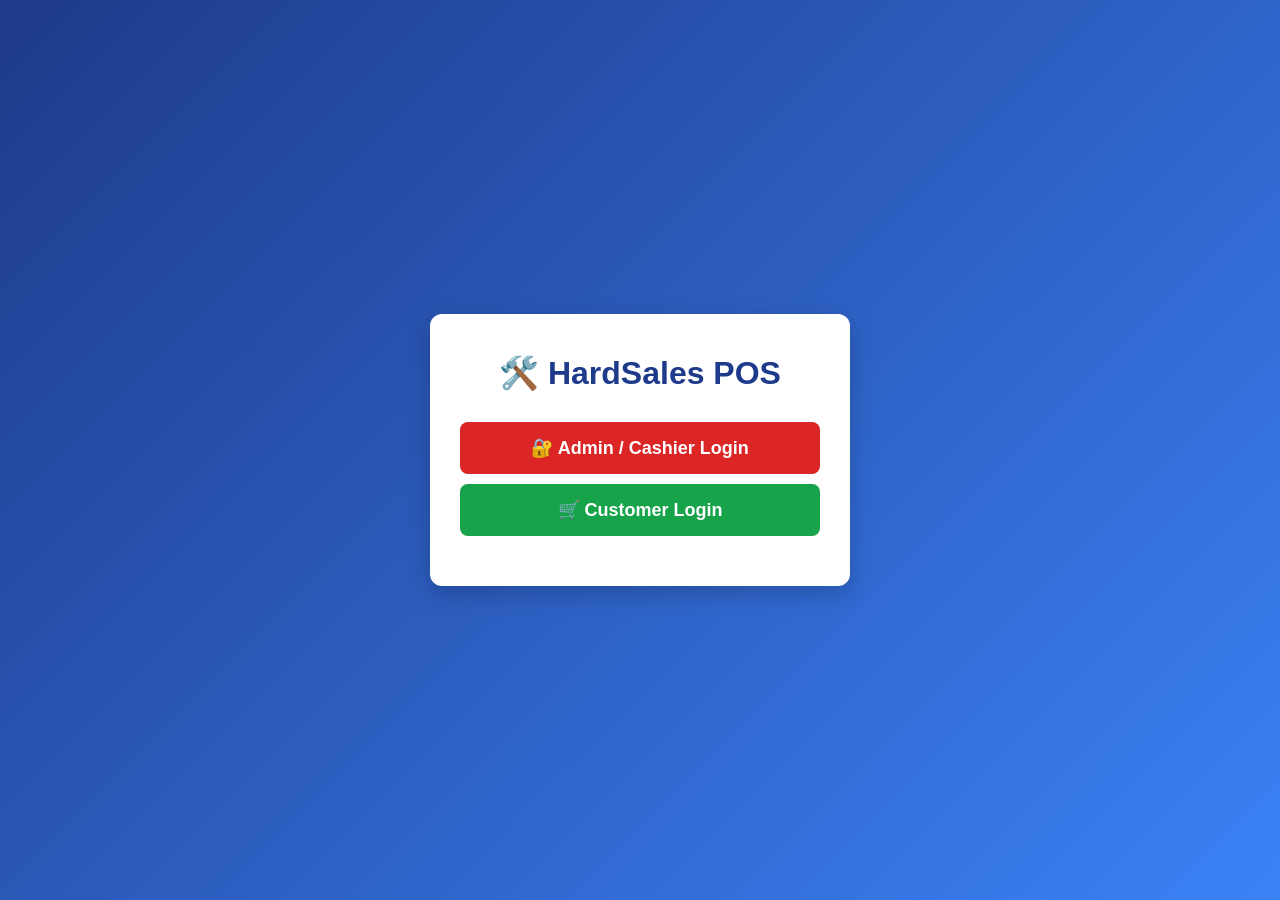
<file: hardsales-pos-system/index.html>
<!DOCTYPE html>
<html lang="en">
<head>
    <meta charset="UTF-8">
    <meta name="viewport" content="width=device-width, initial-scale=1.0">
    <title>HardSales POS System</title>
    <style>
        * { margin: 0; padding: 0; box-sizing: border-box; font-family: Arial, sans-serif; }
        body {
            background: linear-gradient(135deg, #1e3a8a, #3b82f6);
            height: 100vh; display: flex; align-items: center; justify-content: center;
        }
        .main-box {
            background: white; padding: 40px 30px; border-radius: 12px;
            box-shadow: 0 8px 25px rgba(0,0,0,0.2); width: 100%; max-width: 420px; text-align: center;
        }
        .main-box h1 { color: #1e3a8a; margin-bottom: 30px; }
        .role-btn {
            display: block; width: 100%; padding: 15px; margin: 10px 0;
            border: none; border-radius: 8px; font-size: 18px; font-weight: bold;
            cursor: pointer; text-decoration: none; color: white;
        }
        .admin { background: #dc2626; }
        .customer { background: #16a34a; }
    </style>
</head>
<body>
    <div class="main-box">
        <h1>🛠️ HardSales POS</h1>
        <a href="admin/login.html" class="role-btn admin">🔐 Admin / Cashier Login</a>
        <a href="customer/login.html" class="role-btn customer">🛒 Customer Login</a>
    </div>
</body>
</html>
</file>
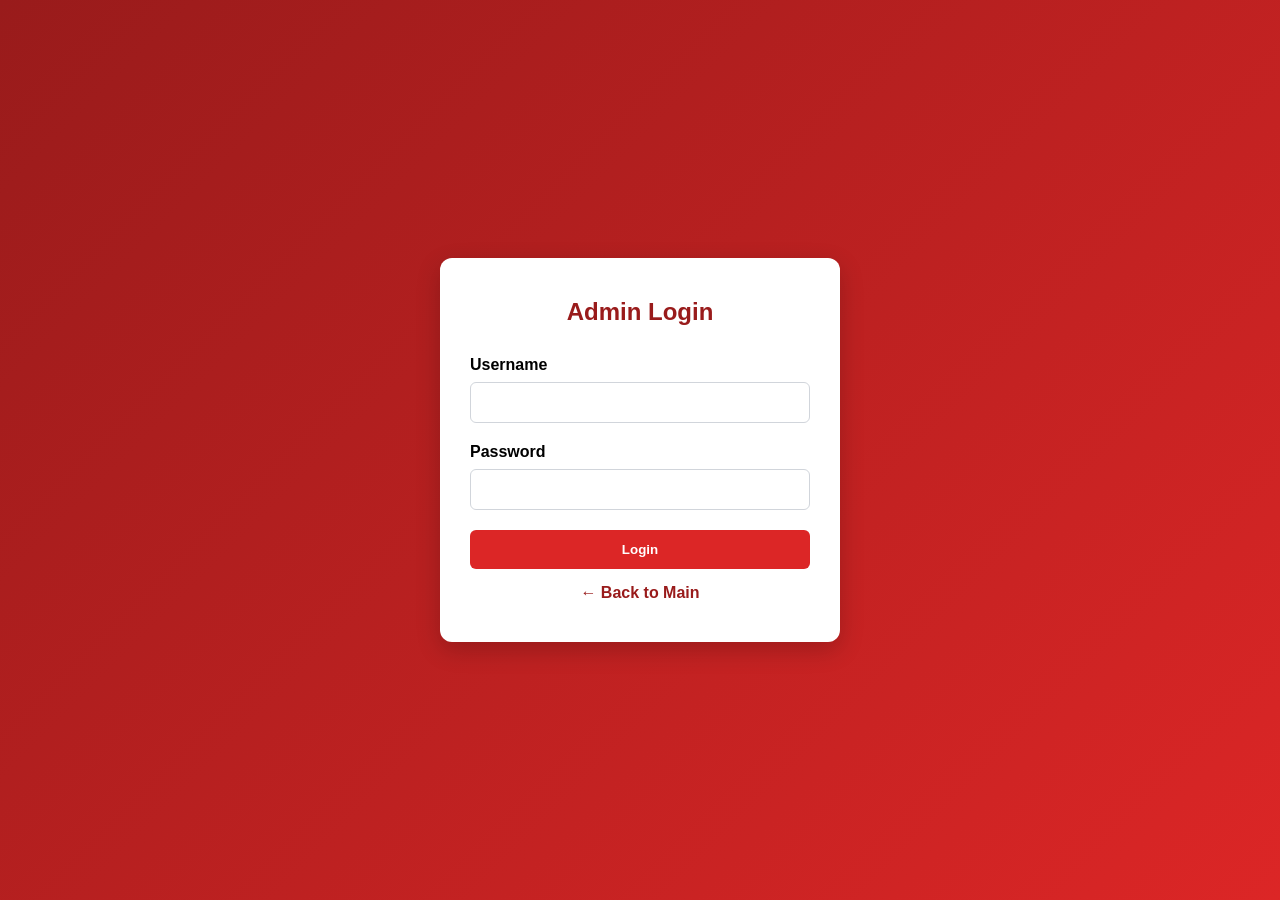
<file: hardsales-pos-system/admin/index.html>
<!DOCTYPE html>
<html lang="en">
<head>
    <meta charset="UTF-8">
    <meta name="viewport" content="width=device-width, initial-scale=1.0">
    <title>Admin Dashboard - HardSales</title>
    <link rel="stylesheet" href="css/admin-style.css">
</head>
<body>
    <div class="pos-container">
        <header class="pos-header">
            <h2>📊 Admin Dashboard Overview</h2>
            <a href="../index.html" class="logout-btn" onclick="localStorage.clear()">Logout</a>
        </header>

        <div class="stats-grid">
            <div class="stat-card">
                <h3>Total Items Sold</h3>
                <p id="stat-items">0</p>
            </div>
            <div class="stat-card">
                <h3>Total Sales</h3>
                <p id="stat-sales">₱ 0.00</p>
            </div>
            <div class="stat-card">
                <h3>Today's Transactions</h3>
                <p id="stat-trans">0</p>
            </div>
            <div class="stat-card">
                <h3>Total Products</h3>
                <p id="stat-prod">0</p>
            </div>
        </div>

        <h3>📦 Stock Status</h3>
        <table class="stock-table">
            <thead>
                <tr>
                    <th>Product Name</th>
                    <th>Price</th>
                    <th>Stock</th>
                    <th>Status</th>
                </tr>
            </thead>
            <tbody id="stock-body"></tbody>
        </table>

        <div class="dashboard">
            <a href="pos.html" class="dash-card"><h3>🛒 POS Terminal</h3></a>
            <a href="products.html" class="dash-card"><h3>📦 Inventory</h3></a>
            <a href="sales.html" class="dash-card"><h3>📊 Sales Report</h3></a>
            <a href="refunds.html" class="dash-card"><h3>🔄 Refund Requests</h3></a>
        </div>
    </div>

    <script src="js/admin-script.js"></script>
    <script>
        function loadDashboard() {
            const sales = JSON.parse(localStorage.getItem('hardSales')) || [];
            const products = JSON.parse(localStorage.getItem('hardProducts')) || [];

            let totalItems = 0;
            let totalSales = 0;
            sales.forEach(t => {
                totalItems += t.items.length;
                totalSales += t.total;
            });

            document.getElementById('stat-items').textContent = totalItems;
            document.getElementById('stat-sales').textContent = `₱ ${totalSales.toFixed(2)}`;
            document.getElementById('stat-trans').textContent = sales.length;
            document.getElementById('stat-prod').textContent = products.length;

            const body = document.getElementById('stock-body');
            body.innerHTML = '';
            products.forEach(p => {
                let status = 'Good';
                let cls = 'ok';
                if(p.stock <= 0) { status = 'Out of Stock'; cls = 'out'; }
                else if(p.stock <= 5) { status = 'Low Stock'; cls = 'low'; }

                body.innerHTML += `
                <tr>
                    <td>${p.name}</td>
                    <td>₱ ${p.price.toFixed(2)}</td>
                    <td>${p.stock}</td>
                    <td class="${cls}">${status}</td>
                </tr>
                `;
            });
        }

        document.addEventListener('DOMContentLoaded', loadDashboard);
    </script>
</body>
</html>
</file>
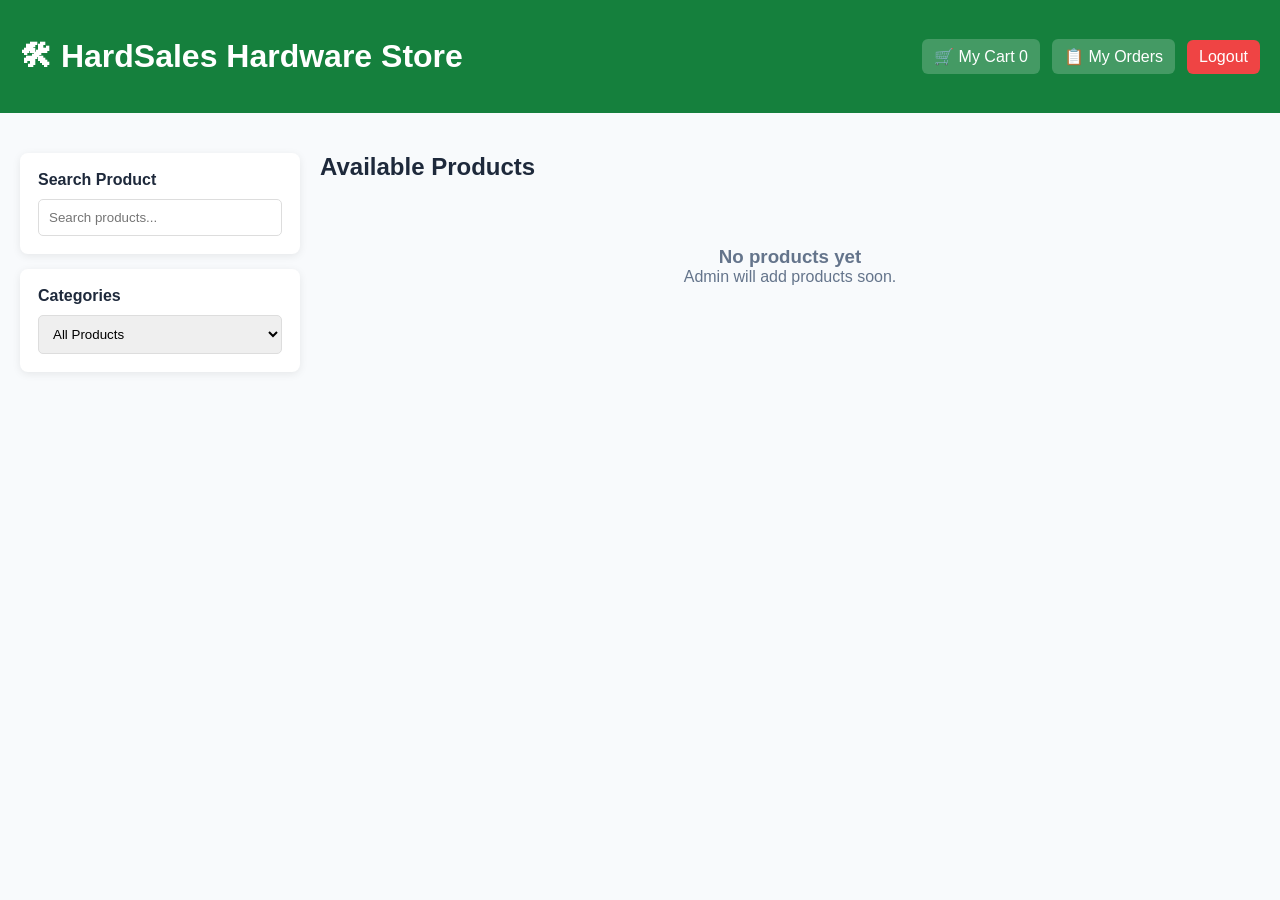
<file: hardsales-pos-system/customer/index.html>
<!DOCTYPE html>
<html lang="en">
<head>
    <meta charset="UTF-8">
    <meta name="viewport" content="width=device-width, initial-scale=1.0">
    <title>Shop - HardSales</title>
    <link rel="stylesheet" href="css/customer-style.css">
</head>
<body>
    <header class="cust-header">
        <div class="container">
            <h1>🛠 HardSales Hardware Store</h1>
            <div class="header-actions">
                <a href="cart.html" class="cart-link">🛒 My Cart <span id="cart-count">0</span></a>
                <a href="orders.html" class="cart-link">📋 My Orders</a>
                <a href="../index.html" class="logout-link">Logout</a>
            </div>
        </div>
    </header>

    <div class="container main-grid">
        <aside class="sidebar">
            <div class="sidebar-box">
                <h3>Search Product</h3>
                <input type="text" id="search-input" placeholder="Search products..." oninput="showProducts()">
            </div>
            <div class="sidebar-box">
                <h3>Categories</h3>
                <select id="category-filter" onchange="showProducts()">
                    <option value="all">All Products</option>
                </select>
            </div>
        </aside>

        <main class="products-area">
            <h2>Available Products</h2>
            <div class="product-grid" id="product-list">
                <div style="grid-column:1/-1; text-align:center; padding:50px; color:#64748b;">
                    <h3>No products available yet</h3>
                    <p>Please wait for Admin to add items.</p>
                </div>
            </div>
        </main>
    </div>

    <script src="js/customer-script.js"></script>
    <script>
        function getAdminProducts() {
            return JSON.parse(localStorage.getItem('hardProducts')) || [];
        }

        function showProducts() {
            const allProds = getAdminProducts();
            const search = document.getElementById('search-input').value.toLowerCase();
            const cat = document.getElementById('category-filter').value;

            let filtered = allProds;
            if(cat !== 'all') filtered = filtered.filter(p => p.category === cat);
            if(search) filtered = filtered.filter(p => p.name.toLowerCase().includes(search));

            const container = document.getElementById('product-list');
            if(allProds.length === 0 || filtered.length === 0) {
                container.innerHTML = `<div style="grid-column:1/-1; text-align:center; padding:50px; color:#64748b;">
                    <h3>${allProds.length === 0 ? 'No products yet' : 'No items found'}</h3>
                    <p>${allProds.length === 0 ? 'Admin will add products soon.' : 'Try different search or category.'}</p>
                </div>`;
                updateCategoryFilter();
                return;
            }

            container.innerHTML = '';
            filtered.forEach(p => {
                const isLow = p.stock > 0 && p.stock <= 5;
                const isOut = p.stock <= 0;
                container.innerHTML += `
                <div class="product-card ${isOut ? 'out-stock' : isLow ? 'low-stock' : ''}">
                    <div class="prod-img">📦</div>
                    <h3>${p.name}</h3>
                    <p class="price">₱ ${p.price.toFixed(2)}</p>
                    <p class="stock-text">Stock: ${p.stock}</p>
                    <button class="add-btn" ${isOut ? 'disabled' : ''} onclick="addToCart('${p.name}', ${p.price})">
                        ${isOut ? 'Out of Stock' : 'Add to Cart'}
                    </button>
                </div>`;
            });
            updateCategoryFilter();
        }

        function updateCategoryFilter() {
            const allProds = getAdminProducts();
            const select = document.getElementById('category-filter');
            select.innerHTML = `<option value="all">All Products</option>`;
            const cats = [...new Set(allProds.map(p => p.category))];
            cats.forEach(c => select.innerHTML += `<option value="${c}">${c}</option>`);
        }

        document.addEventListener('DOMContentLoaded', () => {
            showProducts();
            updateCartCount();
        });
    </script>
</body>
</html>
</file>
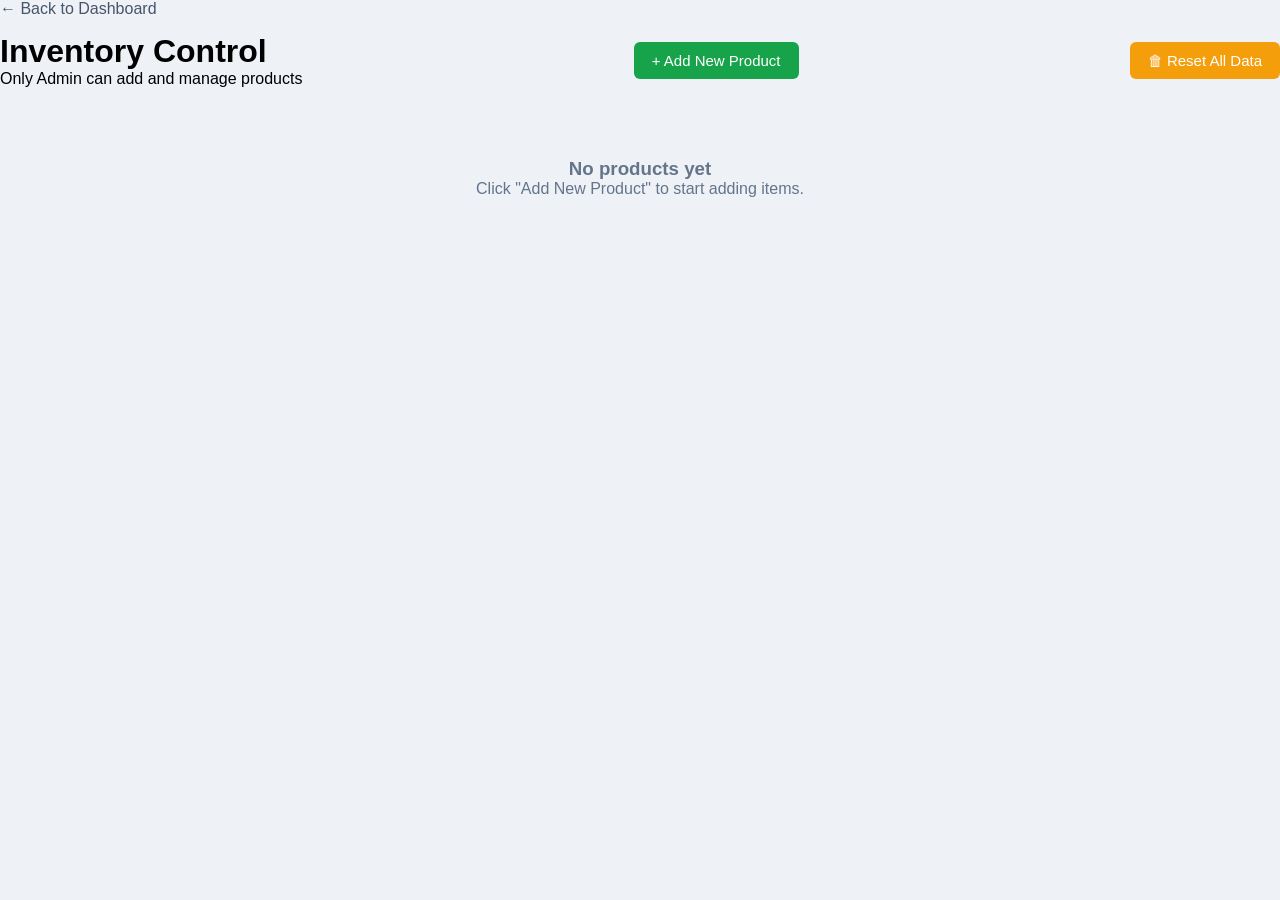
<file: hardsales-pos-system/admin/inventory.html>
<!DOCTYPE html>
<html lang="en">
<head>
    <meta charset="UTF-8">
    <meta name="viewport" content="width=device-width, initial-scale=1.0">
    <title>Inventory Control - HardSales</title>
    <link rel="stylesheet" href="css/admin-style.css">
    <style>
        .inv-header { display: flex; justify-content: space-between; align-items: center; margin-bottom: 20px; flex-wrap: wrap; gap: 15px; }
        .add-prod-btn { background: #16a34a; color: white; padding: 10px 18px; border-radius: 6px; border: none; cursor: pointer; font-size: 15px; }
        .add-prod-btn:hover { background: #15803d; }
        .stock-item { display: flex; align-items: center; justify-content: space-between; padding: 18px; background: white; border-radius: 8px; margin-bottom: 12px; box-shadow: 0 2px 6px rgba(0,0,0,0.06); flex-wrap: wrap; gap: 15px; }
        .prod-info { line-height: 1.6; }
        .prod-name { font-weight: bold; font-size: 16px; }
        .prod-details { font-size: 14px; color: #64748b; }
        .qty-group { display: flex; align-items: center; gap: 12px; }
        .qty-btn { width: 36px; height: 36px; border: none; border-radius: 50%; background: #e2e8f0; font-size: 20px; cursor: pointer; display: flex; align-items: center; justify-content: center; }
        .qty-btn:hover { background: #cbd5e1; }
        .delete-btn { background: #ef4444; color: white; border: none; padding: 8px 12px; border-radius: 5px; cursor: pointer; }
        .back-link { color: #475569; text-decoration: none; margin-bottom: 15px; display: inline-block; }
        .empty-inv { text-align: center; padding: 50px 20px; color: #64748b; }
    </style>
</head>
<body>
    <div class="admin-container">
        <a href="index.html" class="back-link">← Back to Dashboard</a>
        
        <div class="inv-header">
            <div>
                <h1>Inventory Control</h1>
                <p>Only Admin can add and manage products</p>
            </div>
            <button class="add-prod-btn" onclick="addNewProduct()">+ Add New Product</button>
            <button class="add-prod-btn" style="background:#f59e0b;" onclick="clearAllData()">🗑 Reset All Data</button>
        </div>

        <div id="stock-list"></div>
    </div>

    <script>
        // WALANG LAMAN SA SIMULA - ADMIN LANG ANG MAGDADAGDAG
        function loadInventory() {
            const products = JSON.parse(localStorage.getItem('hardProducts')) || [];
            const list = document.getElementById('stock-list');
            list.innerHTML = '';

            if(products.length === 0) {
                list.innerHTML = `<div class="empty-inv"><h3>No products yet</h3><p>Click "Add New Product" to start adding items.</p></div>`;
                return;
            }

            products.forEach((p, idx) => {
                list.innerHTML += `
                <div class="stock-item">
                    <div class="prod-info">
                        <div class="prod-name">${p.name}</div>
                        <div class="prod-details">Category: ${p.category} | Price: ₱ ${p.price.toFixed(2)}</div>
                    </div>
                    <div class="qty-group">
                        <button class="qty-btn" onclick="updateStock(${idx}, -1)">-</button>
                        <span class="qty-val">${p.stock}</span>
                        <button class="qty-btn" onclick="updateStock(${idx}, 1)">+</button>
                        <button class="delete-btn" onclick="deleteProduct(${idx})">Delete</button>
                    </div>
                </div>`;
            });
        }

        function updateStock(idx, change) {
            let products = JSON.parse(localStorage.getItem('hardProducts')) || [];
            products[idx].stock = Math.max(0, products[idx].stock + change);
            localStorage.setItem('hardProducts', JSON.stringify(products));
            loadInventory();
        }

        function deleteProduct(idx) {
            if(!confirm('Delete this product?')) return;
            let products = JSON.parse(localStorage.getItem('hardProducts')) || [];
            products.splice(idx, 1);
            localStorage.setItem('hardProducts', JSON.stringify(products));
            loadInventory();
        }

        function addNewProduct() {
            const name = prompt('Product Name:');
            if(!name) return;
            const category = prompt('Category:') || 'General';
            const price = parseFloat(prompt('Price:'));
            const stock = parseInt(prompt('Initial Stock:'));

            if(isNaN(price) || isNaN(stock)) return alert('Enter valid numbers!');

            let products = JSON.parse(localStorage.getItem('hardProducts')) || [];
            products.push({
                id: Date.now(),
                name: name,
                category: category,
                price: price,
                stock: stock
            });
            localStorage.setItem('hardProducts', JSON.stringify(products));
            alert('✅ Product added! Will show up in customer shop.');
            loadInventory();
        }

        function clearAllData() {
            if(!confirm('⚠ Delete ALL products, orders, and sales data? This cannot be undone!')) return;
            localStorage.removeItem('hardProducts');
            localStorage.removeItem('hardSales');
            localStorage.removeItem('custOrders');
            localStorage.removeItem('refundRequests');
            alert('✅ All data cleared! Start fresh now.');
            loadInventory();
        }

        document.addEventListener('DOMContentLoaded', loadInventory);
    </script>
</body>
</html>
</file>
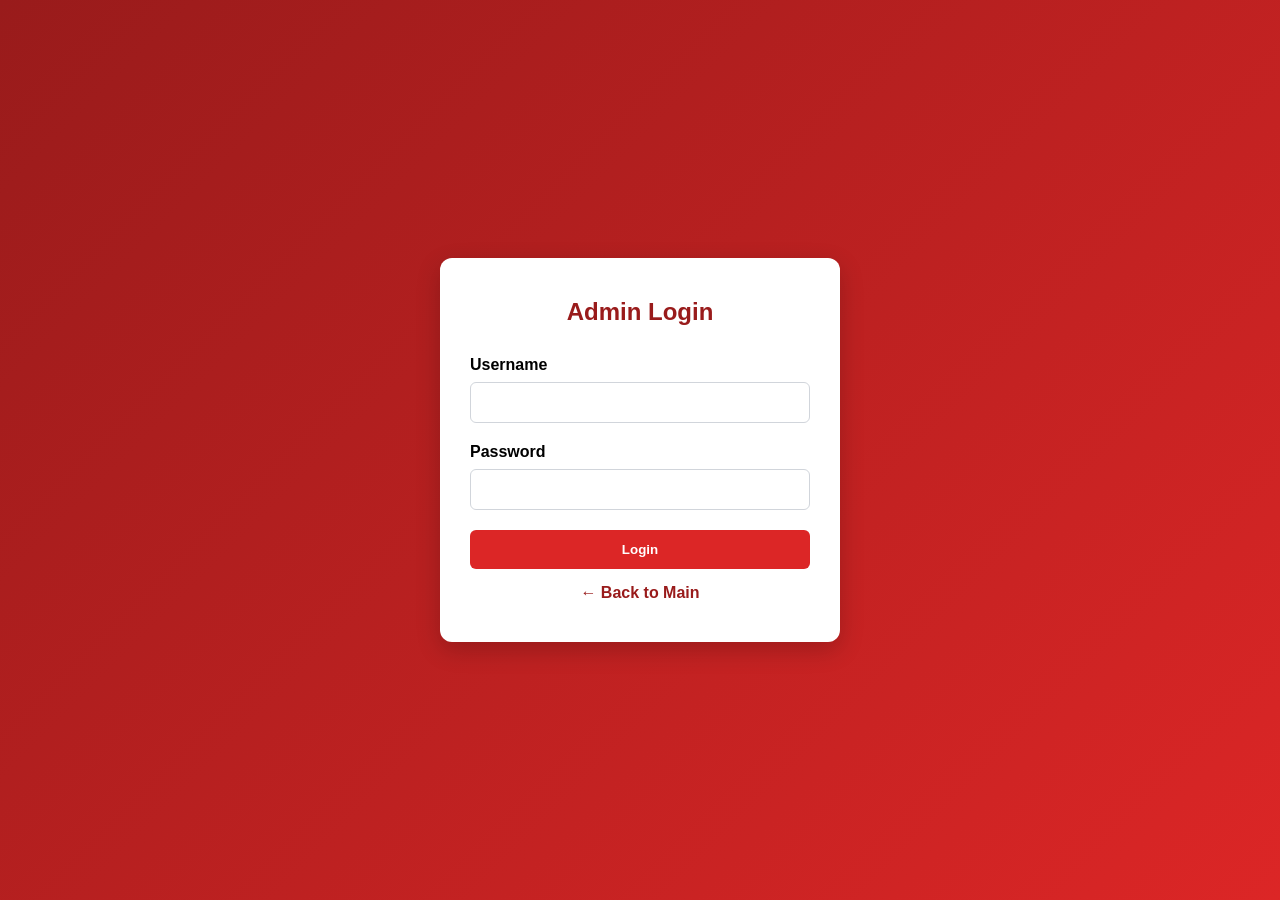
<file: hardsales-pos-system/admin/login.html>
<!DOCTYPE html>
<html lang="en">
<head>
    <meta charset="UTF-8">
    <meta name="viewport" content="width=device-width, initial-scale=1.0">
    <title>Admin Login - HardSales</title>
    <style>
        * { margin: 0; padding: 0; box-sizing: border-box; font-family: Arial, sans-serif; }
        body {
            background: linear-gradient(135deg, #991b1b, #dc2626);
            height: 100vh; display: flex; align-items: center; justify-content: center;
        }
        .login-box {
            background: white; padding: 40px 30px; border-radius: 12px;
            box-shadow: 0 8px 25px rgba(0,0,0,0.2); width: 100%; max-width: 400px;
        }
        .login-box h2 { text-align: center; color: #991b1b; margin-bottom: 30px; }
        .input-group { margin-bottom: 20px; }
        .input-group label { display: block; margin-bottom: 8px; font-weight: bold; }
        .input-group input { width: 100%; padding: 12px; border: 1px solid #d1d5db; border-radius: 6px; }
        .btn { width: 100%; padding: 12px; background: #dc2626; color: white; border: none; border-radius: 6px; font-weight: bold; cursor: pointer; }
        .link { text-align: center; margin-top: 15px; }
        .link a { color: #991b1b; text-decoration: none; font-weight: bold; }
    </style>
</head>
<body>
    <div class="login-box">
        <h2>Admin Login</h2>
        <form onsubmit="adminLogin(event)">
            <div class="input-group">
                <label>Username</label>
                <input type="text" id="admin-user" required>
            </div>
            <div class="input-group">
                <label>Password</label>
                <input type="password" id="admin-pass" required>
            </div>
            <button type="submit" class="btn">Login</button>
        </form>
        <div class="link">
            <a href="../index.html">← Back to Main</a>
        </div>
    </div>

    <script>
        function adminLogin(e) {
            e.preventDefault();
            const user = document.getElementById('admin-user').value;
            const pass = document.getElementById('admin-pass').value;
            
            if(user === "admin" && pass === "admin123") {
                localStorage.setItem('isAdmin', 'true');
                alert("Welcome Admin!");
                window.location.href = "index.html";
            } else {
                alert("Incorrect Username or Password!");
            }
        }
    </script>
</body>
</html>
</file>
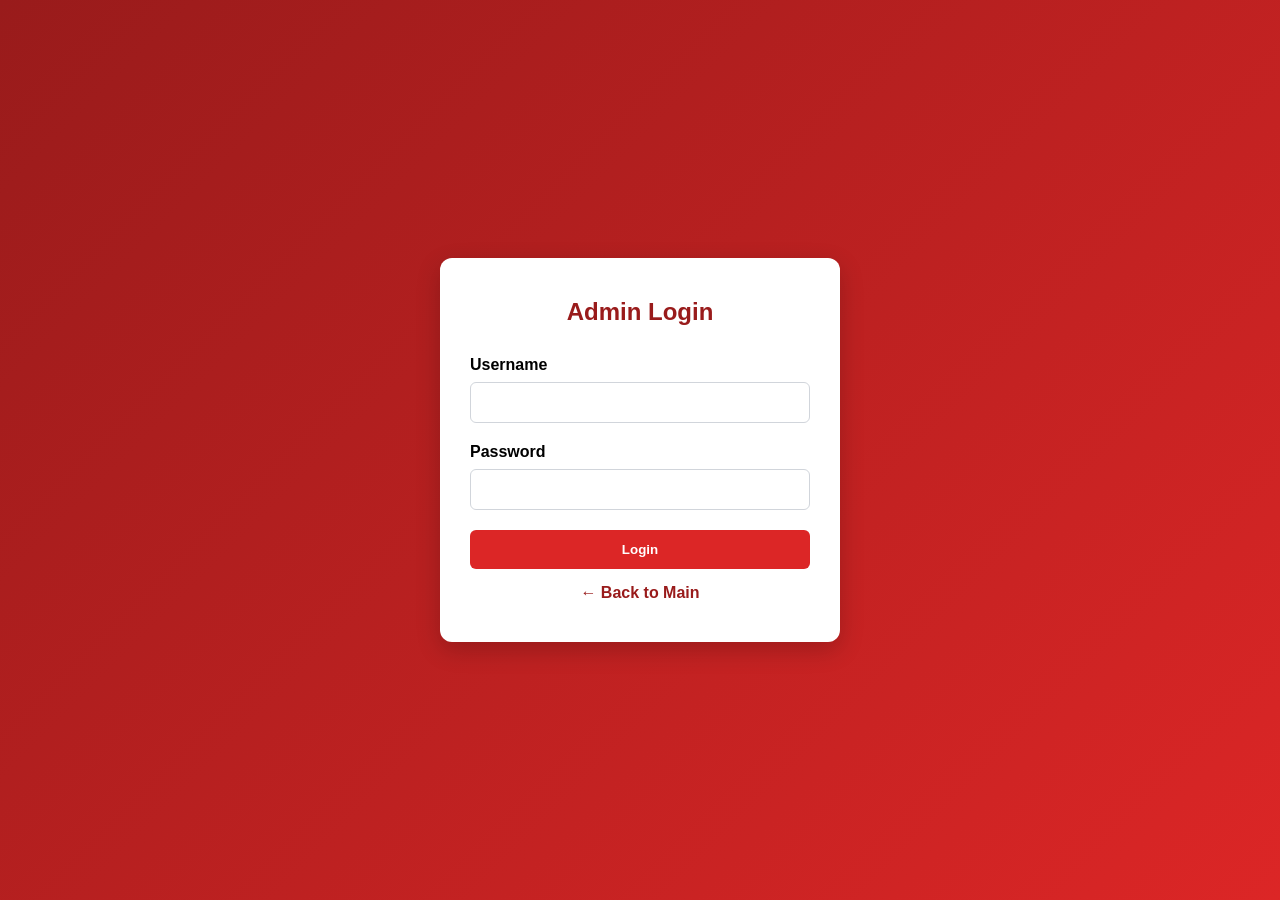
<file: hardsales-pos-system/admin/pos.html>
<!DOCTYPE html>
<html lang="en">
<head>
    <meta charset="UTF-8">
    <meta name="viewport" content="width=device-width, initial-scale=1.0">
    <title>POS Terminal - HardSales</title>
    <link rel="stylesheet" href="css/admin-style.css">
</head>
<body>
    <div class="pos-container">
        <header class="pos-header">
            <h2>🛠️ HardSales POS Terminal</h2>
            <a href="index.html" class="logout-btn">← Back</a>
        </header>

        <div class="pos-grid">
            <!-- Products List -->
            <div class="products-area">
                <h3>Available Hardware</h3>
                <div class="product-buttons">
                    <div class="prod-btn" onclick="addItem('Screwdriver Set', 250)">
                        Screwdriver Set <br> ₱250
                    </div>
                    <div class="prod-btn" onclick="addItem('Pliers', 120)">
                        Pliers <br> ₱120
                    </div>
                    <div class="prod-btn" onclick="addItem('Hammer', 180)">
                        Hammer <br> ₱180
                    </div>
                    <div class="prod-btn" onclick="addItem('Wrench', 95)">
                        Wrench <br> ₱95
                    </div>
                    <div class="prod-btn" onclick="addItem('Nails (1kg)', 85)">
                        Nails (1kg) <br> ₱85
                    </div>
                    <div class="prod-btn" onclick="addItem('Paint Brush', 65)">
                        Paint Brush <br> ₱65
                    </div>
                </div>
            </div>

            <!-- Cart & Receipt -->
            <div class="cart-area">
                <h3>🛒 Sales Cart</h3>
                <div id="cart-list"></div>
                <div class="total-row">
                    <strong>TOTAL: ₱ <span id="total-amount">0.00</span></strong>
                </div>
                <div class="action-buttons">
                    <button class="btn clear" onclick="clearCart()">Clear All</button>
                    <button class="btn pay" onclick="processPayment()">Payment</button>
                </div>
            </div>
        </div>
    </div>

    <script src="js/admin-script.js"></script>
</body>
</html>
</file>
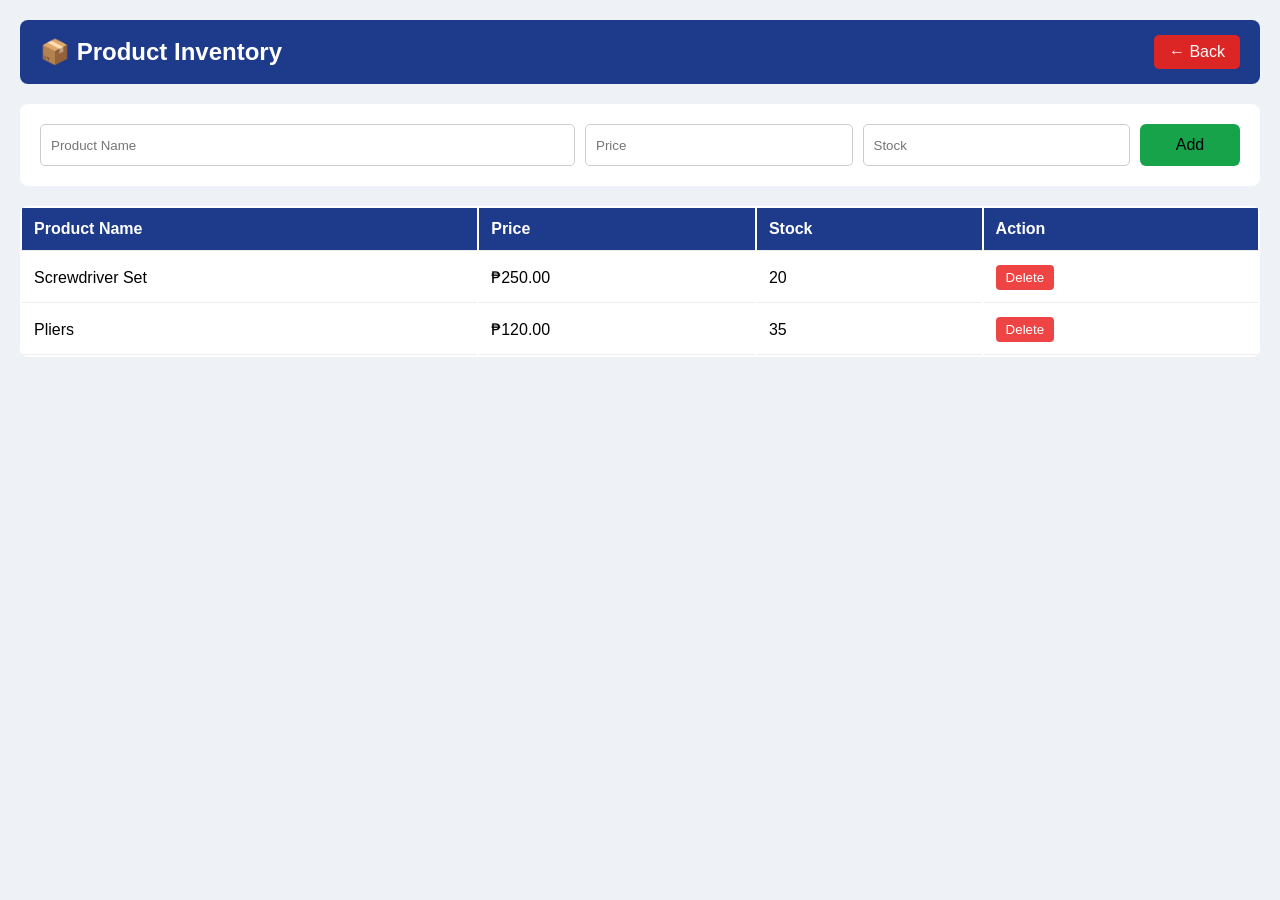
<file: hardsales-pos-system/admin/products.html>
<!DOCTYPE html>
<html lang="en">
<head>
    <meta charset="UTF-8">
    <meta name="viewport" content="width=device-width, initial-scale=1.0">
    <title>Inventory - HardSales</title>
    <link rel="stylesheet" href="css/admin-style.css">
    <style>
        .inv-form {
            background: white; padding: 20px; border-radius: 8px; margin-bottom: 20px;
            display: grid; grid-template-columns: 2fr 1fr 1fr 100px; gap: 10px;
        }
        .inv-form input { padding: 10px; border: 1px solid #ccc; border-radius: 5px; }
        .inv-table { width: 100%; background: white; border-radius: 8px; overflow: hidden; }
        .inv-table th, .inv-table td { padding: 12px; text-align: left; border-bottom: 1px solid #eee; }
        .inv-table th { background: #1e3a8a; color: white; }
        .del-btn { background: #ef4444; color: white; border: none; padding: 5px 10px; border-radius: 4px; cursor: pointer; }
    </style>
</head>
<body>
    <div class="pos-container">
        <header class="pos-header">
            <h2>📦 Product Inventory</h2>
            <a href="index.html" class="logout-btn">← Back</a>
        </header>

        <!-- Add Product Form -->
        <div class="inv-form">
            <input type="text" id="prod-name" placeholder="Product Name">
            <input type="number" id="prod-price" placeholder="Price">
            <input type="number" id="prod-stock" placeholder="Stock">
            <button class="btn" style="background:#16a34a;" onclick="addProduct()">Add</button>
        </div>

        <!-- Inventory Table -->
        <table class="inv-table">
            <thead>
                <tr>
                    <th>Product Name</th>
                    <th>Price</th>
                    <th>Stock</th>
                    <th>Action</th>
                </tr>
            </thead>
            <tbody id="inv-list">
                <tr>
                    <td>Screwdriver Set</td>
                    <td>₱250.00</td>
                    <td>20</td>
                    <td><button class="del-btn">Delete</button></td>
                </tr>
                <tr>
                    <td>Pliers</td>
                    <td>₱120.00</td>
                    <td>35</td>
                    <td><button class="del-btn">Delete</button></td>
                </tr>
            </tbody>
        </table>
    </div>

    <script>
        function addProduct() {
            const name = document.getElementById('prod-name').value;
            const price = document.getElementById('prod-price').value;
            const stock = document.getElementById('prod-stock').value;

            if(!name || !price || !stock) return alert('Punan lahat ng patlang!');

            const list = document.getElementById('inv-list');
            list.innerHTML += `
                <tr>
                    <td>${name}</td>
                    <td>₱${parseFloat(price).toFixed(2)}</td>
                    <td>${stock}</td>
                    <td><button class="del-btn" onclick="this.parentElement.parentElement.remove()">Delete</button></td>
                </tr>
            `;

            // Clear inputs
            document.getElementById('prod-name').value = '';
            document.getElementById('prod-price').value = '';
            document.getElementById('prod-stock').value = '';
        }
    </script>
</body>
</html>
</file>
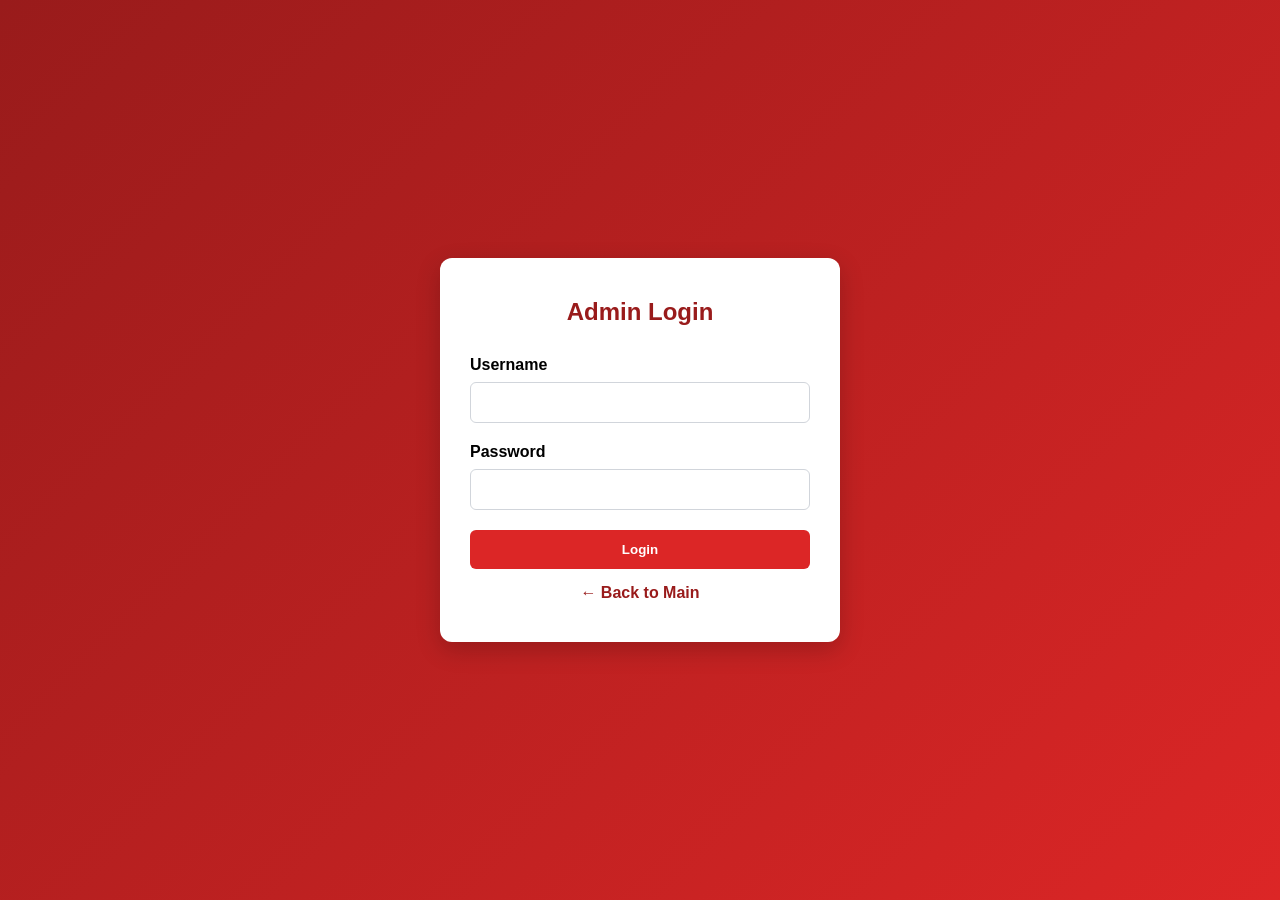
<file: hardsales-pos-system/admin/refunds.html>
<!DOCTYPE html>
<html lang="en">
<head>
    <meta charset="UTF-8">
    <meta name="viewport" content="width=device-width, initial-scale=1.0">
    <title>Refund Requests - HardSales</title>
    <link rel="stylesheet" href="css/admin-style.css">
    <style>
        .refund-card { background: white; padding: 20px; margin-bottom: 15px; border-radius: 8px; }
        .status { padding: 4px 10px; border-radius: 4px; font-weight: bold; }
        .pending { background: #fef3c7; color: #92400e; }
        .approved { background: #dbeafe; color: #1e40af; }
        .rejected { background: #fecaca; color: #991b1b; }
        .actions { margin-top: 12px; display: flex; gap: 10px; }
        .ok-btn { background: #16a34a; color: white; border: none; padding: 7px 15px; border-radius: 5px; cursor: pointer; }
        .no-btn { background: #ef4444; color: white; border: none; padding: 7px 15px; border-radius: 5px; cursor: pointer; }
    </style>
</head>
<body>
    <div class="pos-container">
        <header class="pos-header">
            <h2>🔄 Refund Requests</h2>
            <a href="index.html" class="logout-btn">← Back</a>
        </header>

        <div id="refund-list"></div>
    </div>

    <script src="js/admin-script.js"></script>
    <script>
        function showRefunds() {
            // Basahin mismo sa listahan na galing sa customer
            const refunds = JSON.parse(localStorage.getItem('refundRequests')) || [];
            const orders = JSON.parse(localStorage.getItem('custOrders')) || [];
            const list = document.getElementById('refund-list');

            if(refunds.length === 0) {
                list.innerHTML = `<p style="text-align:center; padding:40px;">No refund requests yet.</p>`;
                return;
            }

            list.innerHTML = '';
            refunds.forEach((r, idx) => {
                list.innerHTML += `
                <div class="refund-card">
                    <p><strong>Order #${r.orderId}</strong> | ${r.date}</p>
                    <p>Items: ${r.items.map(i => `${i.qty}x ${i.name}`).join(', ')}</p>
                    <p>Total: ₱ ${r.total.toFixed(2)}</p>
                    <span class="status ${r.status}">${r.status.toUpperCase()}</span>

                    ${r.status === 'pending' ? `
                    <div class="actions">
                        <button class="ok-btn" onclick="accept(${idx}, ${r.orderId})">✅ Approve</button>
                        <button class="no-btn" onclick="deny(${idx}, ${r.orderId})">❌ Reject</button>
                    </div>
                    ` : ''}
                </div>`;
            });
        }

        function accept(idx, orderId) {
            if(!confirm('Approve this refund?')) return;

            let refunds = JSON.parse(localStorage.getItem('refundRequests')) || [];
            refunds[idx].status = 'approved';
            localStorage.setItem('refundRequests', JSON.stringify(refunds));

            let orders = JSON.parse(localStorage.getItem('custOrders')) || [];
            const found = orders.find(o => o.id === orderId);
            if(found) {
                found.refundStatus = 'approved';
                found.status = 'Refunded';
            }
            localStorage.setItem('custOrders', JSON.stringify(orders));

            alert('✅ Refund Approved!');
            showRefunds();
        }

        function deny(idx, orderId) {
            if(!confirm('Reject this refund?')) return;

            let refunds = JSON.parse(localStorage.getItem('refundRequests')) || [];
            refunds[idx].status = 'rejected';
            localStorage.setItem('refundRequests', JSON.stringify(refunds));

            let orders = JSON.parse(localStorage.getItem('custOrders')) || [];
            const found = orders.find(o => o.id === orderId);
            if(found) found.refundStatus = 'rejected';
            localStorage.setItem('custOrders', JSON.stringify(orders));

            alert('❌ Refund Rejected!');
            showRefunds();
        }

        document.addEventListener('DOMContentLoaded', showRefunds);
    </script>
</body>
</html>
</file>
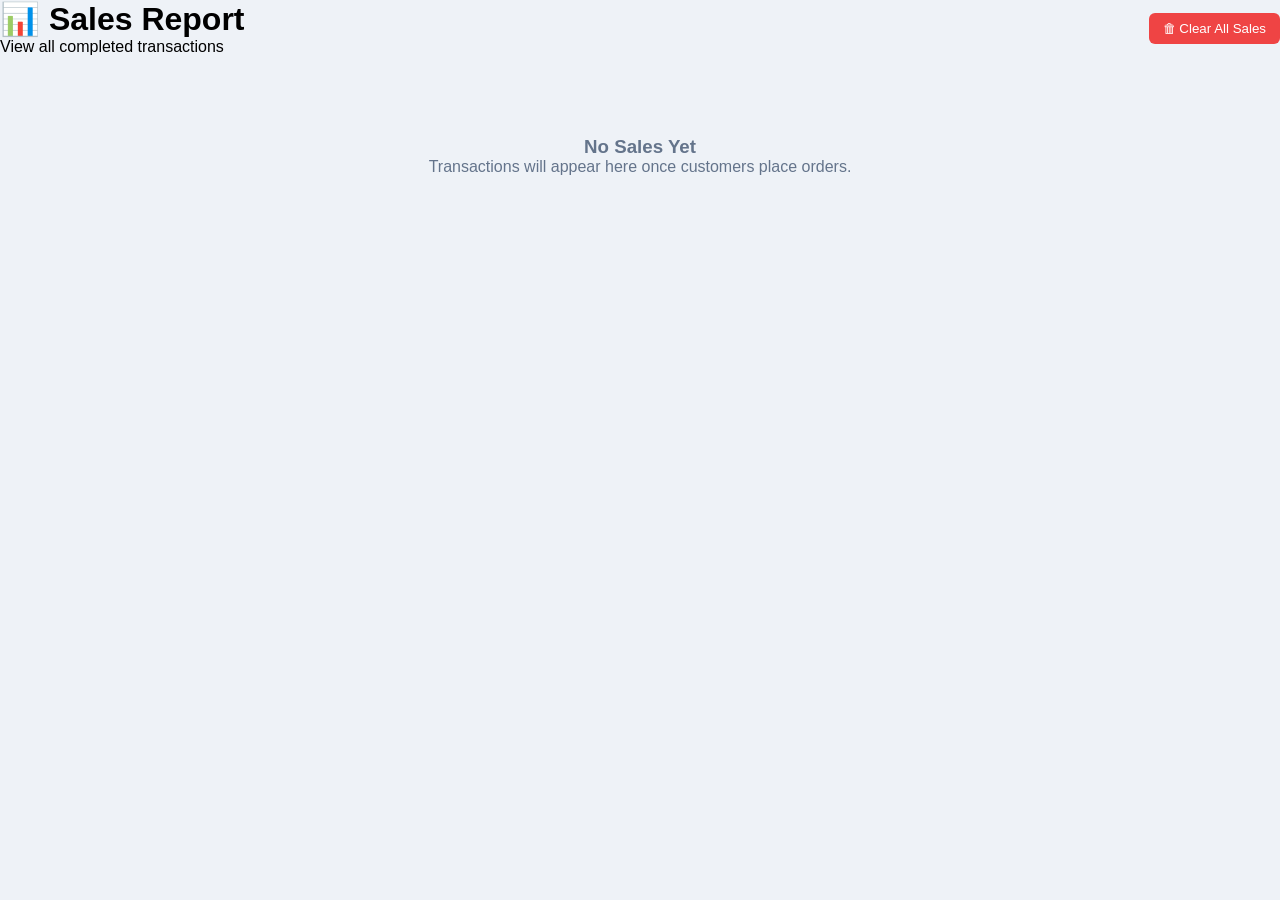
<file: hardsales-pos-system/admin/sales.html>
<!DOCTYPE html>
<html lang="en">
<head>
    <meta charset="UTF-8">
    <meta name="viewport" content="width=device-width, initial-scale=1.0">
    <title>Sales Report - HardSales</title>
    <link rel="stylesheet" href="css/admin-style.css">
    <style>
        .report-header { display: flex; justify-content: space-between; align-items: center; margin-bottom: 20px; flex-wrap: wrap; gap: 10px; }
        .total-box { background: #16a34a; color: white; padding: 15px 20px; border-radius: 8px; font-size: 18px; font-weight: bold; }
        .sale-card { background: white; padding: 18px; border-radius: 8px; margin-bottom: 12px; box-shadow: 0 2px 6px rgba(0,0,0,0.05); }
        .sale-head { display: flex; justify-content: space-between; margin-bottom: 8px; font-weight: bold; }
        .empty-report { text-align: center; padding: 60px 20px; color: #64748b; }
        .clear-btn { background: #ef4444; color: white; border: none; padding: 8px 14px; border-radius: 6px; cursor: pointer; }
    </style>
</head>
<body>
    <div class="admin-container">
        <div class="report-header">
            <div>
                <h1>📊 Sales Report</h1>
                <p>View all completed transactions</p>
            </div>
            <button class="clear-btn" onclick="clearSales()">🗑 Clear All Sales</button>
        </div>

        <div id="total-area"></div>
        <div id="sales-list"></div>
    </div>

    <script>
        function loadSales() {
            const sales = JSON.parse(localStorage.getItem('hardSales')) || [];
            const list = document.getElementById('sales-list');
            const totalArea = document.getElementById('total-area');

            if(sales.length === 0) {
                list.innerHTML = `<div class="empty-report">
                    <h3>No Sales Yet</h3>
                    <p>Transactions will appear here once customers place orders.</p>
                </div>`;
                totalArea.innerHTML = '';
                return;
            }

            // Total Sales
            const grandTotal = sales.reduce((sum, s) => sum + s.total, 0);
            totalArea.innerHTML = `<div class="total-box">Total Earnings: ₱ ${grandTotal.toFixed(2)}</div>`;

            // List of sales
            list.innerHTML = '';
            sales.forEach(sale => {
                list.innerHTML += `
                <div class="sale-card">
                    <div class="sale-head">
                        <span>Order #${sale.id}</span>
                        <span>${sale.date}</span>
                    </div>
                    <p>Items: ${sale.items.map(i => `${i.qty}x ${i.name}`).join(', ')}</p>
                    <p>Payment: ${sale.method.toUpperCase()}</p>
                    <p style="font-weight:bold; margin-top:5px;">Total: ₱ ${sale.total.toFixed(2)}</p>
                </div>`;
            });
        }

        function clearSales() {
            if(!confirm('Delete ALL sales records? This cannot be undone!')) return;
            localStorage.removeItem('hardSales');
            alert('✅ All sales data cleared!');
            loadSales();
        }

        document.addEventListener('DOMContentLoaded', loadSales);
    </script>
</body>
</html>
</file>
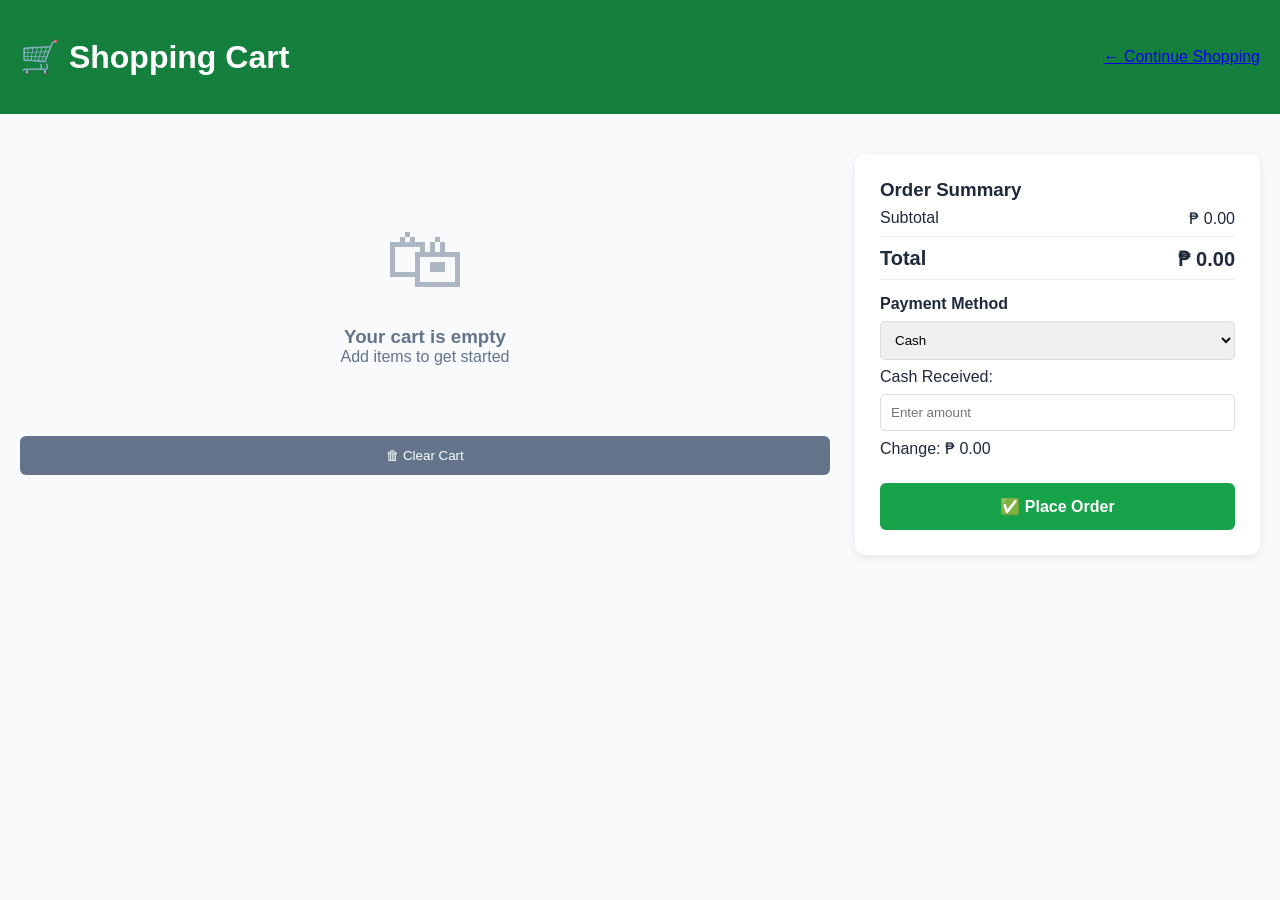
<file: hardsales-pos-system/customer/cart.html>
<!DOCTYPE html>
<html lang="en">
<head>
    <meta charset="UTF-8">
    <meta name="viewport" content="width=device-width, initial-scale=1.0">
    <title>My Cart - HardSales</title>
    <link rel="stylesheet" href="css/customer-style.css">
</head>
<body>
    <header class="cust-header">
        <div class="container">
            <h1>🛒 Shopping Cart</h1>
            <a href="index.html" class="back-link">← Continue Shopping</a>
        </div>
    </header>

    <div class="container cart-page">
        <div class="cart-left">
            <div id="cart-items">
                <div class="empty-state">
                    <div class="empty-icon">🛍</div>
                    <h3>Your cart is empty</h3>
                    <p>Add items to get started</p>
                </div>
            </div>
            <button class="clear-btn" onclick="clearCart()">🗑 Clear Cart</button>
        </div>

        <div class="cart-right">
            <div class="summary-box">
                <h3>Order Summary</h3>
                <div class="summary-row">
                    <span>Subtotal</span>
                    <span id="subtotal">₱ 0.00</span>
                </div>
                <div class="summary-row total">
                    <span>Total</span>
                    <span id="grand-total">₱ 0.00</span>
                </div>

                <div class="payment-section">
                    <h4>Payment Method</h4>
                    <select id="pay-method" onchange="toggleCashInput()">
                        <option value="cash">Cash</option>
                        <option value="gcash">GCash</option>
                        <option value="card">Card</option>
                    </select>

                    <div id="cash-input-area">
                        <label>Cash Received:</label>
                        <input type="number" id="cash-amount" placeholder="Enter amount" oninput="computeChange()">
                        <p class="change-text">Change: <span id="change">₱ 0.00</span></p>
                    </div>
                </div>

                <button class="checkout-btn" onclick="placeOrder()">✅ Place Order</button>
            </div>
        </div>
    </div>

    <script src="js/customer-script.js"></script>
    <script>
        let cart = JSON.parse(localStorage.getItem('hardsalesCart')) || [];

        function updateCartDisplay() {
            const list = document.getElementById('cart-items');
            const subtotalEl = document.getElementById('subtotal');
            const totalEl = document.getElementById('grand-total');

            if(cart.length === 0) {
                list.innerHTML = `<div class="empty-state"><div class="empty-icon">🛍</div><h3>Your cart is empty</h3><p>Add items to get started</p></div>`;
                subtotalEl.textContent = '₱ 0.00';
                totalEl.textContent = '₱ 0.00';
                return;
            }

            list.innerHTML = '';
            let total = 0;
            cart.forEach((item, idx) => {
                total += item.price * item.qty;
                list.innerHTML += `
                <div class="cart-item">
                    <div class="item-name">${item.name}</div>
                    <div class="qty-control">
                        <button onclick="changeQty(${idx}, -1)">-</button>
                        <span>${item.qty}</span>
                        <button onclick="changeQty(${idx}, 1)">+</button>
                    </div>
                    <div class="item-price">₱ ${(item.price * item.qty).toFixed(2)}</div>
                    <button class="remove-item" onclick="removeItem(${idx})">×</button>
                </div>
                `;
            });

            subtotalEl.textContent = `₱ ${total.toFixed(2)}`;
            totalEl.textContent = `₱ ${total.toFixed(2)}`;
            computeChange();
        }

        function changeQty(idx, num) {
            cart[idx].qty += num;
            if(cart[idx].qty <= 0) cart.splice(idx, 1);
            saveCart();
            updateCartDisplay();
            updateCartCount();
        }

        function removeItem(idx) {
            cart.splice(idx, 1);
            saveCart();
            updateCartDisplay();
            updateCartCount();
        }

        function clearCart() {
            if(confirm('Clear all items?')) {
                cart = [];
                saveCart();
                updateCartDisplay();
                updateCartCount();
            }
        }

        function saveCart() {
            localStorage.setItem('hardsalesCart', JSON.stringify(cart));
        }

        function toggleCashInput() {
            const val = document.getElementById('pay-method').value;
            document.getElementById('cash-input-area').style.display = val === 'cash' ? 'block' : 'none';
        }

        function computeChange() {
            const total = cart.reduce((sum, i) => sum + (i.price * i.qty), 0);
            const cash = parseFloat(document.getElementById('cash-amount').value) || 0;
            document.getElementById('change').textContent = `₱ ${Math.max(0, cash - total).toFixed(2)}`;
        }

        function placeOrder() {
            const total = cart.reduce((sum, i) => sum + (i.price * i.qty), 0);
            const method = document.getElementById('pay-method').value;

            if(cart.length === 0) return alert('Cart is empty!');
            if(method === 'cash') {
                const cash = parseFloat(document.getElementById('cash-amount').value) || 0;
                if(cash < total) return alert('Insufficient cash amount!');
            }

            // Save order history
            const order = {
                id: Date.now(),
                date: new Date().toLocaleString(),
                items: [...cart],
                total: total,
                method: method,
                status: 'Paid'
            };

            let orders = JSON.parse(localStorage.getItem('custOrders')) || [];
            orders.unshift(order);
            localStorage.setItem('custOrders', JSON.stringify(orders));

            // Show Receipt
            showReceipt(order);

            // Clear cart
            cart = [];
            saveCart();
            updateCartDisplay();
            updateCartCount();
        }

        function showReceipt(order) {
            let itemsText = order.items.map(i => `${i.qty}x ${i.name} - ₱ ${(i.price*i.qty).toFixed(2)}`).join('\n');
            alert(`
🧾 OFFICIAL RECEIPT
============================
HardSales Hardware Store
Order #: ${order.id}
Date: ${order.date}

${itemsText}
============================
TOTAL: ₱ ${order.total.toFixed(2)}
Payment: ${order.method.toUpperCase()}
Status: ${order.status}

Thank you for buying!
            `);
        }

        document.addEventListener('DOMContentLoaded', () => {
            updateCartDisplay();
            toggleCashInput();
        });
    </script>
</body>
</html>
</file>
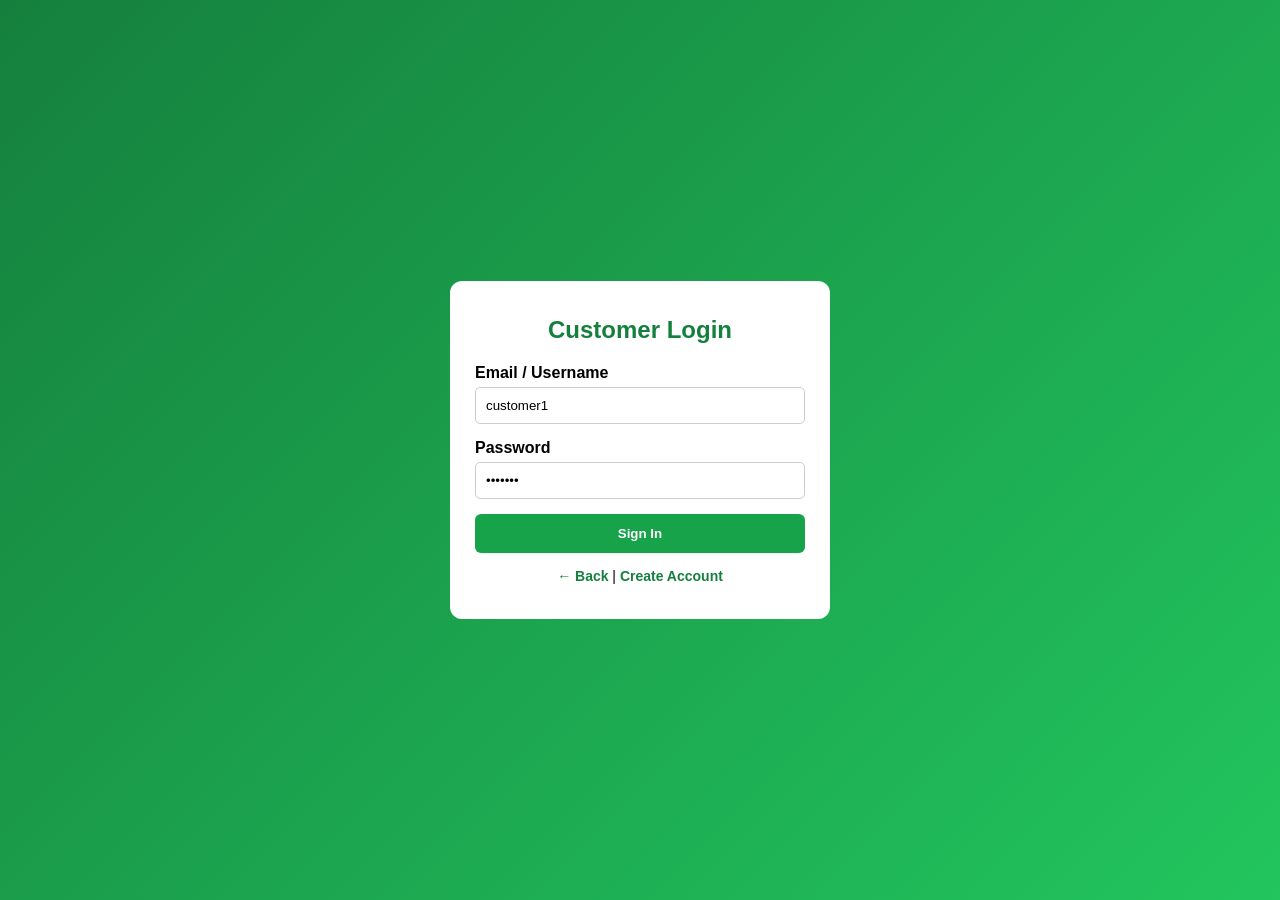
<file: hardsales-pos-system/customer/login.html>
<!DOCTYPE html>
<html lang="en">
<head>
    <meta charset="UTF-8">
    <meta name="viewport" content="width=device-width, initial-scale=1.0">
    <title>Customer Login - HardSales</title>
    <style>
        * { margin: 0; padding: 0; box-sizing: border-box; font-family: Arial, sans-serif; }
        body {
            background: linear-gradient(135deg, #15803d, #22c55e);
            height: 100vh; display: flex; align-items: center; justify-content: center;
        }
        .login-box {
            background: white; padding: 35px 25px; border-radius: 12px; width: 100%; max-width: 380px;
        }
        .login-box h2 { text-align: center; color: #15803d; margin-bottom: 20px; }
        .input-group { margin-bottom: 15px; }
        .input-group label { display: block; margin-bottom: 5px; font-weight: bold; }
        .input-group input { width: 100%; padding: 10px; border: 1px solid #ccc; border-radius: 5px; }
        .btn { width: 100%; padding: 12px; background: #16a34a; color: white; border: none; border-radius: 6px; font-weight: bold; cursor: pointer; }
        .link { margin-top: 15px; text-align: center; font-size: 14px; }
        .link a { color: #15803d; text-decoration: none; font-weight: bold; }
    </style>
</head>
<body>
    <div class="login-box">
        <h2>Customer Login</h2>
        <form onsubmit="custLogin(event)">
            <div class="input-group">
                <label>Email / Username</label>
                <input type="text" id="cust-user" value="customer1" required>
            </div>
            <div class="input-group">
                <label>Password</label>
                <input type="password" id="cust-pass" value="cust123" required>
            </div>
            <button type="submit" class="btn">Sign In</button>
        </form>
        <div class="link">
            <a href="../index.html">← Back</a> |
            <a href="register.html">Create Account</a>
        </div>
    </div>

    <script>
        function custLogin(e) {
            e.preventDefault();
            const user = document.getElementById('cust-user').value;
            const pass = document.getElementById('cust-pass').value;
            if(user && pass) {
                localStorage.setItem('custName', user);
                alert(Welcome ${user}!);
                window.location.href = "index.html";
            }
        }
    </script>
</body>
</html>
</file>
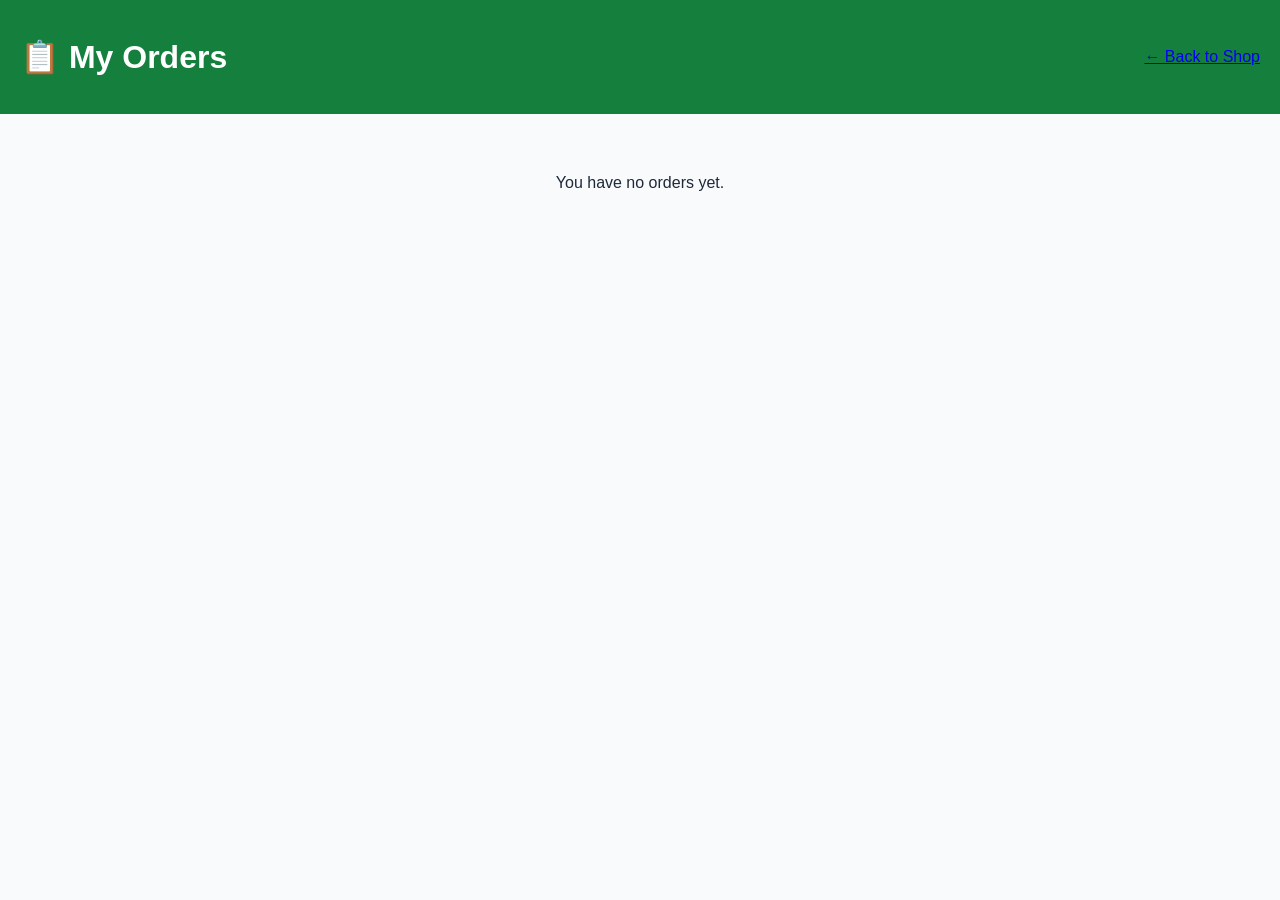
<file: hardsales-pos-system/customer/orders.html>
<!DOCTYPE html>
<html lang="en">
<head>
    <meta charset="UTF-8">
    <meta name="viewport" content="width=device-width, initial-scale=1.0">
    <title>My Orders - HardSales</title>
    <link rel="stylesheet" href="css/customer-style.css">
    <style>
        .order-card { background: white; padding: 20px; margin-bottom: 15px; border-radius: 8px; }
        .status { padding: 4px 10px; border-radius: 4px; font-weight: bold; font-size: 13px; }
        .paid { background: #bbf7d0; color: #166534; }
        .pending { background: #fef3c7; color: #92400e; }
        .approved { background: #dbeafe; color: #1e40af; }
        .rejected { background: #fecaca; color: #991b1b; }
        .btn-group { margin-top: 12px; display: flex; gap: 8px; }
        .refund-btn { background: #ef4444; color: white; border: none; padding: 7px 12px; border-radius: 5px; cursor: pointer; }
        .refund-btn:disabled { background: #9ca3af; cursor: not-allowed; }
    </style>
</head>
<body>
    <header class="cust-header">
        <div class="container">
            <h1>📋 My Orders</h1>
            <a href="index.html" class="back-link">← Back to Shop</a>
        </div>
    </header>

    <div class="container">
        <div id="orders-list"></div>
    </div>

    <script>
        function loadOrders() {
            const orders = JSON.parse(localStorage.getItem('custOrders')) || [];
            const list = document.getElementById('orders-list');

            if(orders.length === 0) {
                list.innerHTML = `<p style="text-align:center; padding:40px;">You have no orders yet.</p>`;
                return;
            }

            list.innerHTML = '';
            orders.forEach((order, idx) => {
                let statusClass = 'paid';
                let statusText = 'Paid';
                if(order.refundStatus === 'pending') { statusClass = 'pending'; statusText = 'Refund Pending'; }
                if(order.refundStatus === 'approved') { statusClass = 'approved'; statusText = 'Refund Approved'; }
                if(order.refundStatus === 'rejected') { statusClass = 'rejected'; statusText = 'Refund Rejected'; }

                list.innerHTML += `
                <div class="order-card">
                    <p><strong>Order #${order.id}</strong> | ${order.date}</p>
                    <p>Items: ${order.items.map(i => `${i.qty}x ${i.name}`).join(', ')}</p>
                    <p>Total: ₱ ${order.total.toFixed(2)}</p>
                    <span class="status ${statusClass}">${statusText}</span>
                    <div class="btn-group">
                        <button class="refund-btn" ${order.refundStatus ? 'disabled' : ''} onclick="sendRefund(${idx})">
                            ${order.refundStatus ? 'Request Sent' : 'Request Refund'}
                        </button>
                    </div>
                </div>`;
            });
        }

        function sendRefund(idx) {
            if(!confirm('Send refund request to Admin?')) return;

            let orders = JSON.parse(localStorage.getItem('custOrders')) || [];
            orders[idx].refundStatus = 'pending';
            localStorage.setItem('custOrders', JSON.stringify(orders));

            // I-save mismo sa listahan na binabasa ng Admin
            let allRefunds = JSON.parse(localStorage.getItem('refundRequests')) || [];
            allRefunds.unshift({
                orderId: orders[idx].id,
                date: orders[idx].date,
                total: orders[idx].total,
                items: orders[idx].items,
                status: 'pending'
            });
            localStorage.setItem('refundRequests', JSON.stringify(allRefunds));

            alert('✅ Refund request sent! Admin will review it.');
            loadOrders();
        }

        document.addEventListener('DOMContentLoaded', loadOrders);
    </script>
</body>
</html>
</file>
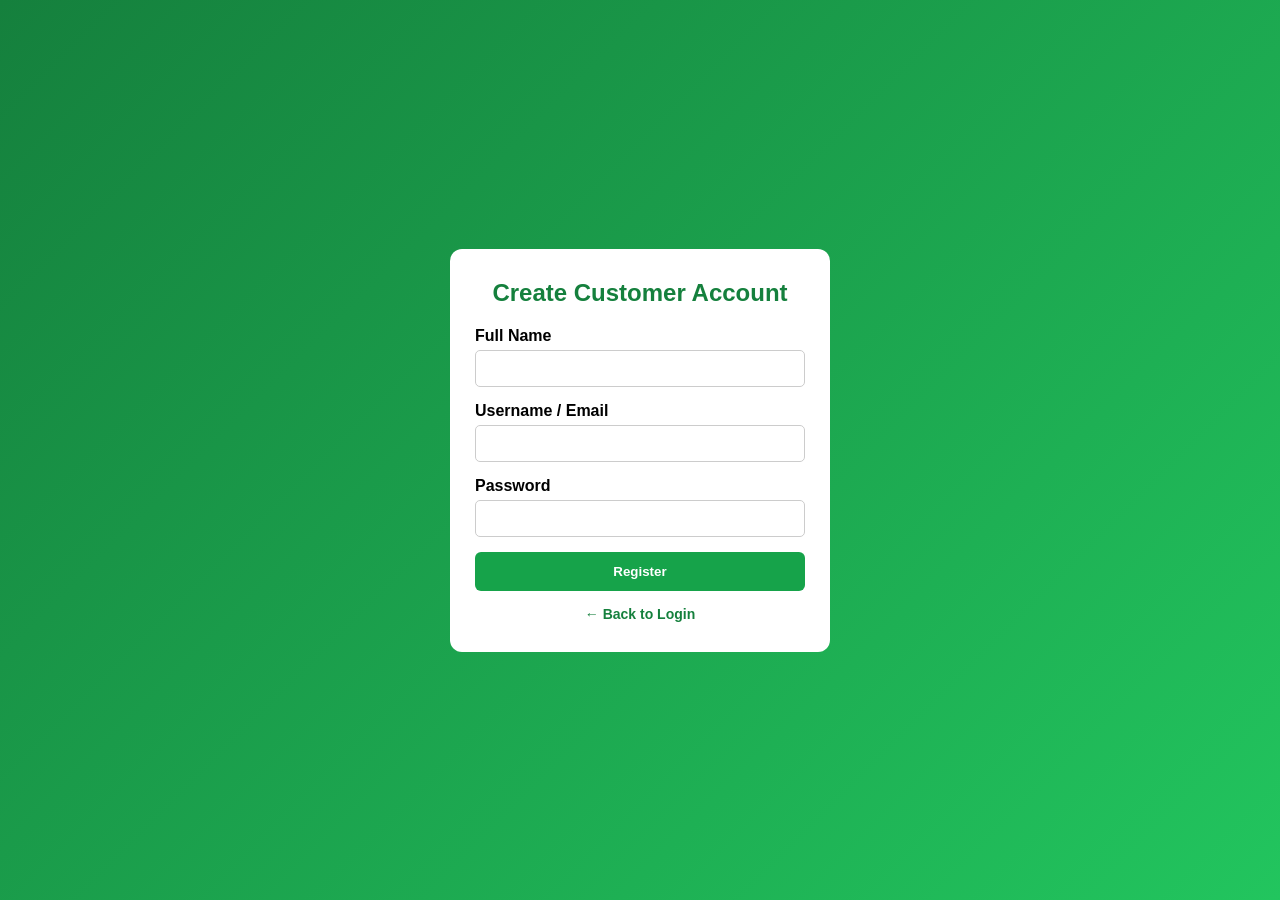
<file: hardsales-pos-system/customer/register.html>
<!DOCTYPE html>
<html lang="en">
<head>
    <meta charset="UTF-8">
    <meta name="viewport" content="width=device-width, initial-scale=1.0">
    <title>Create Account - HardSales</title>
    <style>
        * { margin: 0; padding: 0; box-sizing: border-box; font-family: Arial, sans-serif; }
        body {
            background: linear-gradient(135deg, #15803d, #22c55e);
            height: 100vh; display: flex; align-items: center; justify-content: center;
        }
        .reg-box {
            background: white; padding: 30px 25px; border-radius: 12px; width: 100%; max-width: 380px;
        }
        .reg-box h2 { text-align: center; color: #15803d; margin-bottom: 20px; }
        .input-group { margin-bottom: 15px; }
        .input-group label { display: block; margin-bottom: 5px; font-weight: bold; }
        .input-group input { width: 100%; padding: 10px; border: 1px solid #ccc; border-radius: 5px; }
        .btn { width: 100%; padding: 12px; background: #16a34a; color: white; border: none; border-radius: 6px; font-weight: bold; cursor: pointer; }
        .link { margin-top: 15px; text-align: center; font-size: 14px; }
        .link a { color: #15803d; text-decoration: none; font-weight: bold; }
    </style>
</head>
<body>
    <div class="reg-box">
        <h2>Create Customer Account</h2>
        <form onsubmit="createAcc(event)">
            <div class="input-group">
                <label>Full Name</label>
                <input type="text" id="fullname" required>
            </div>
            <div class="input-group">
                <label>Username / Email</label>
                <input type="text" id="new-user" required>
            </div>
            <div class="input-group">
                <label>Password</label>
                <input type="password" id="new-pass" required>
            </div>
            <button type="submit" class="btn">Register</button>
        </form>
        <div class="link">
            <a href="login.html">← Back to Login</a>
        </div>
    </div>

    <script>
        function createAcc(e) {
            e.preventDefault();
            const name = document.getElementById('fullname').value;
            const user = document.getElementById('new-user').value;
            const pass = document.getElementById('new-pass').value;

            let accounts = JSON.parse(localStorage.getItem('custAccounts')) || [];
            const exist = accounts.find(a => a.username === user);
            if(exist) return alert('Username already taken!');

            accounts.push({ name, username: user, password: pass });
            localStorage.setItem('custAccounts', JSON.stringify(accounts));
            
            alert('Account created successfully! Please login.');
            window.location.href = 'login.html';
        }
    </script>
</body>
</html>
</file>
<file: hardsales-pos-system/admin/css/admin-style.css>
* { margin: 0; padding: 0; box-sizing: border-box; font-family: Arial, sans-serif; }
body { background: #eef2f7; }

.pos-container { max-width: 1400px; margin: 0 auto; padding: 20px; }
.pos-header {
    background: #1e3a8a; color: white; padding: 15px 20px;
    display: flex; justify-content: space-between; align-items: center;
    border-radius: 8px; margin-bottom: 20px;
}
.logout-btn { color: white; text-decoration: none; background: #dc2626; padding: 8px 15px; border-radius: 5px; }

.pos-grid { display: grid; grid-template-columns: 2fr 1fr; gap: 20px; }
.products-area, .cart-area {
    background: white; padding: 20px; border-radius: 8px;
    box-shadow: 0 2px 10px rgba(0,0,0,0.1);
}

.product-buttons {
    display: grid; grid-template-columns: repeat(auto-fill, minmax(140px, 1fr));
    gap: 12px; margin-top: 15px;
}
.prod-btn {
    background: #dbeafe; padding: 15px; text-align: center;
    border-radius: 6px; cursor: pointer; transition: 0.2s;
}
.prod-btn:hover { background: #93c5fd; transform: translateY(-2px); }

#cart-list { margin: 15px 0; min-height: 220px; border-bottom: 1px solid #ddd; padding-bottom: 10px; }
.cart-item { display: flex; justify-content: space-between; padding: 7px 0; border-bottom: 1px solid #f0f0f0; }

.total-row { font-size: 22px; padding: 15px; background: #fef3c7; border-radius: 6px; margin: 15px 0; text-align: right; }
.action-buttons { display: flex; gap: 10px; margin-top: 10px; }
.btn { flex: 1; padding: 12px; border: none; border-radius: 6px; font-size: 16px; cursor: pointer; }
.clear { background: #ef4444; color: white; }
.pay { background: #16a34a; color: white; }

@media(max-width: 900px) {
    .pos-grid { grid-template-columns: 1fr; }
}
</file>
<file: hardsales-pos-system/customer/css/customer-style.css>
* { margin: 0; padding: 0; box-sizing: border-box; font-family: Arial, sans-serif; transition: all 0.2s ease; }
body { background: #f8fafc; color: #1e293b; }
body.dark-mode { background: #0f172a; color: #e2e8f0; }

.container { max-width: 1400px; margin: 0 auto; padding: 20px; }
.cust-header { background: #15803d; color: white; padding: 18px 0; }
.dark-mode .cust-header { background: #166534; }
.cust-header .container { display: flex; justify-content: space-between; align-items: center; flex-wrap: wrap; gap: 15px; }
.header-actions { display: flex; gap: 12px; align-items: center; }
.cart-link, .logout-link { color: white; text-decoration: none; padding: 8px 12px; border-radius: 6px; }
.cart-link { background: rgba(255,255,255,0.2); }
.logout-link { background: #ef4444; }
.theme-btn { background: transparent; border: none; font-size: 20px; cursor: pointer; }

.main-grid { display: grid; grid-template-columns: 280px 1fr; gap: 20px; margin-top: 20px; }
.sidebar { display: flex; flex-direction: column; gap: 15px; }
.sidebar-box { background: white; padding: 18px; border-radius: 8px; box-shadow: 0 2px 8px rgba(0,0,0,0.08); }
.dark-mode .sidebar-box { background: #1e293b; }
.sidebar-box h3 { margin-bottom: 10px; font-size: 16px; }
.sidebar-box input, .sidebar-box select { width: 100%; padding: 10px; border: 1px solid #ddd; border-radius: 5px; }
.dark-mode .sidebar-box input, .dark-mode .sidebar-box select { background: #334155; border-color: #475569; color: white; }

.product-grid { display: grid; grid-template-columns: repeat(auto-fill, minmax(220px, 1fr)); gap: 18px; margin-top: 15px; }
.product-card { background: white; padding: 20px; border-radius: 10px; box-shadow: 0 3px 10px rgba(0,0,0,0.08); text-align: center; }
.dark-mode .product-card { background: #1e293b; }
.product-card:hover { transform: translateY(-5px); box-shadow: 0 6px 15px rgba(0,0,0,0.12); }
.product-card.out-stock { opacity: 0.6; }
.product-card.low-stock { border: 2px solid #f59e0b; }
.prod-img { font-size: 48px; margin-bottom: 10px; }
.price { font-size: 20px; font-weight: bold; color: #dc2626; margin: 8px 0; }
.stock-text { font-size: 14px; color: #64748b; margin-bottom: 10px; }
.add-btn { width: 100%; padding: 10px; background: #16a34a; color: white; border: none; border-radius: 6px; font-weight: bold; cursor: pointer; }
.add-btn:hover { background: #15803d; }
.add-btn:disabled { background: #94a3b8; cursor: not-allowed; }

/* Cart Page */
.cart-page { display: grid; grid-template-columns: 2fr 1fr; gap: 25px; margin-top: 20px; }
.empty-state { text-align: center; padding: 60px 20px; color: #64748b; }
.empty-icon { font-size: 80px; margin-bottom: 20px; opacity: 0.5; }
.cart-item { display: flex; align-items: center; justify-content: space-between; background: white; padding: 15px; border-radius: 8px; margin-bottom: 10px; }
.dark-mode .cart-item { background: #1e293b; }
.qty-control { display: flex; align-items: center; gap: 10px; }
.qty-control button { width: 28px; height: 28px; border: none; border-radius: 4px; background: #e2e8f0; cursor: pointer; font-weight: bold; }
.dark-mode .qty-control button { background: #475569; color: white; }
.remove-item { background: #ef4444; color: white; border: none; width: 24px; height: 24px; border-radius: 50%; cursor: pointer; font-size: 16px; }
.clear-btn { width: 100%; padding: 12px; background: #64748b; color: white; border: none; border-radius: 6px; margin-top: 10px; cursor: pointer; }
.summary-box { background: white; padding: 25px; border-radius: 10px; box-shadow: 0 3px 10px rgba(0,0,0,0.08); position: sticky; top: 20px; }
.dark-mode .summary-box { background: #1e293b; }
.summary-row { display: flex; justify-content: space-between; padding: 8px 0; border-bottom: 1px solid #eee; }
.summary-row.total { font-size: 20px; font-weight: bold; padding-top: 10px; }
.payment-section { margin: 15px 0; }
.payment-section select, .payment-section input { width: 100%; padding: 10px; margin: 8px 0; border: 1px solid #ddd; border-radius: 5px; }
.checkout-btn { width: 100%; padding: 14px; background: #16a34a; color: white; border: none; border-radius: 6px; font-size: 16px; font-weight: bold; cursor: pointer; margin-top: 10px; }
.checkout-btn:hover { background: #15803d; }

/* Admin Dashboard Stats */
.stats-grid { display: grid; grid-template-columns: repeat(auto-fit, minmax(220px, 1fr)); gap: 15px; margin-bottom: 20px; }
.stat-card { background: white; padding: 20px; border-radius: 8px; text-align: center; box-shadow: 0 2px 8px rgba(0,0,0,0.08); }
.stat-card p { font-size: 28px; font-weight: bold; margin-top: 5px; }
.stock-table { width: 100%; background: white; border-radius: 8px; overflow: hidden; margin: 15px 0; }
.stock-table th, .stock-table td { padding: 12px; text-align: left; border-bottom: 1px solid #eee; }
.stock-table th { background: #1e3a8a; color: white; }
.ok { color: #16a34a; font-weight: bold; }
.low { color: #f59e0b; font-weight: bold; }
.out { color: #ef4444; font-weight: bold; }

@media(max-width: 900px) {
    .main-grid, .cart-page { grid-template-columns: 1fr; }
}
</file>
